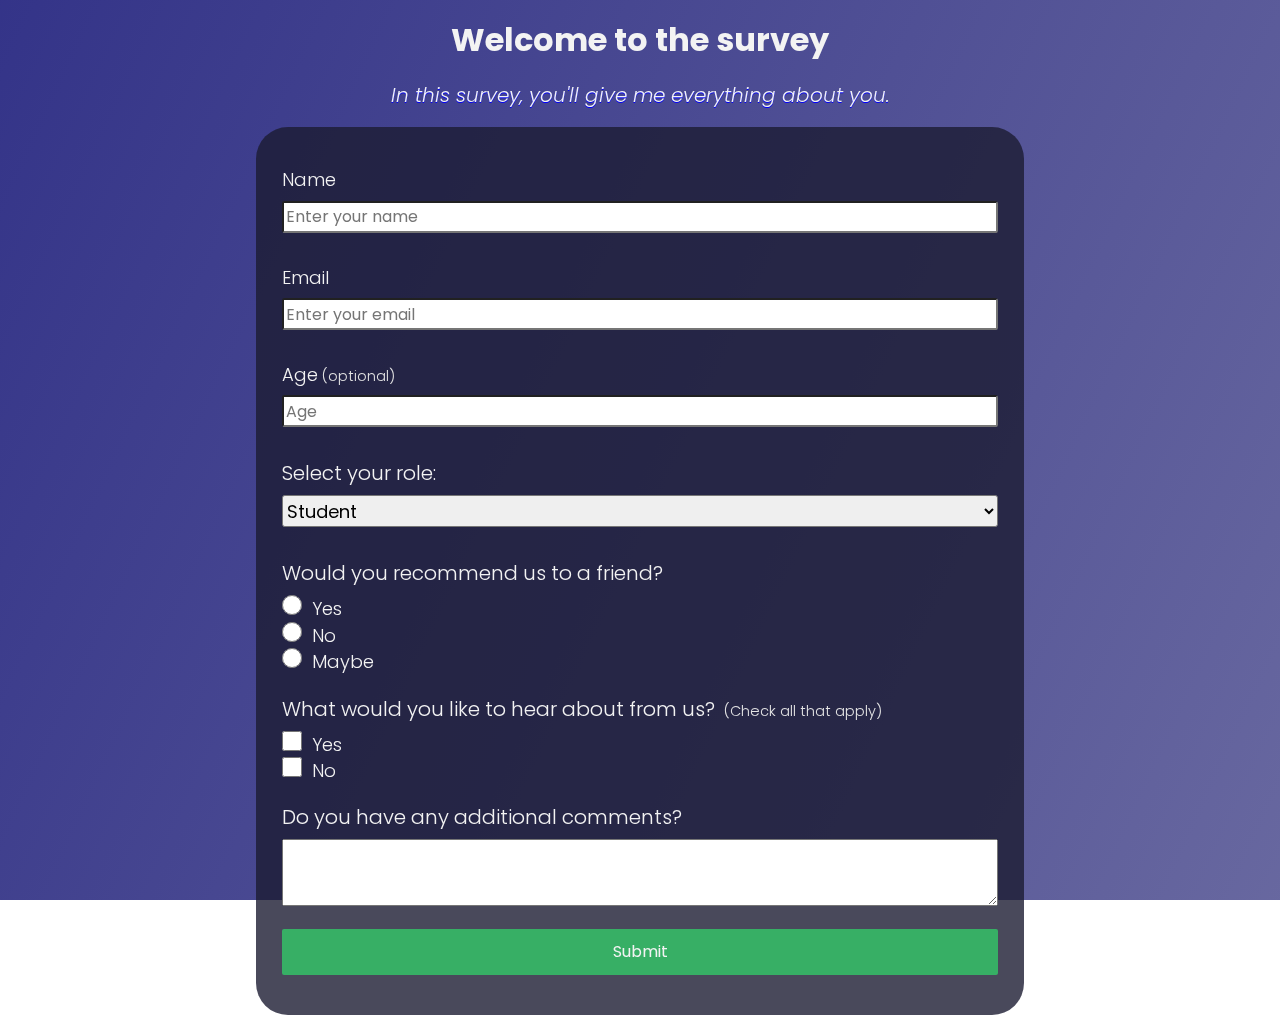
<file: index.html>
<!DOCTYPE html>
<html>

<head>
    <title>Corey's Survey Form</title>
    <link rel="stylesheet" type="text/css" href="mystyle.css">
</head>

<header>
    <h1 id="title"> Welcome to the survey</h1>
    <p id="description">In this survey, you'll give me everything about you.</p>
</header>
<div class="container">
<form id="survey-form">
    <div class="form-section">
        <label name="name-label" for="name">
            Name</label>
            <input
            type="text"
            name="name-label"
            id="name"
            class="form-entry"
            placeholder="Enter your name"
            required
          />    </div>
    <div class="form-section">
        <label for="email">Email</label>
        <input id="email" class="form-entry" type="email" name="email-label" placeholder="Enter your email" required>
        </div>
    <div class="form-section">
        <label for="number">
            Age<span class="clue">(optional)</span></label>
            <input id="number" class="form-entry" type="number" name="number-label" min="18" max="99" placeholder="Age">
    </div>
    <div class="form-section">
        <label for="dropdown">
            <p>Select your role:</p>
            <select id="dropdown" name="role" class="form-entry">
                <option value="student">Student</option>
                <option value="unemployed">Unemployed</option>
                <option value="employed">Employed</option>
            </select>
        </label>
    </div>

    <div class="form-section">
        <p>
            Would you recommend us to a friend?</p>
        <label><input type="radio" class="input-radio" name="recommend" value="yes"> Yes</label><br>
        <label><input type="radio" class="input-radio" name="recommend" value="no"> No</label><br>
        <label><input type="radio" class="input-radio" name="recommend" value="maybe"> Maybe</label><br>
    </div>
    <div class="form-section">
        <p>
        What would you like to hear about from us? <span class="clue">(Check all that apply)</span></p>
        <label><input type="checkbox" class="input-checkbox" name="followup" value="yes"> Yes</label><br>
        <label><input type="checkbox" class="input-checkbox" name="followup" value="no"> No</label><br>
    </div>
    <div class="form-section">
        <p>Do you have any additional comments?</p>
        <textarea class="input-textarea" id="comments" name="comments" placeholder="Your feedback helps us improve.">
    </textarea>
    </div class="form-section">
    <div class="form-section">
        <input id="submit" class="button" type="submit" value="Submit">
    </div class="form-section">

</form>
</div>
</html>
</file>
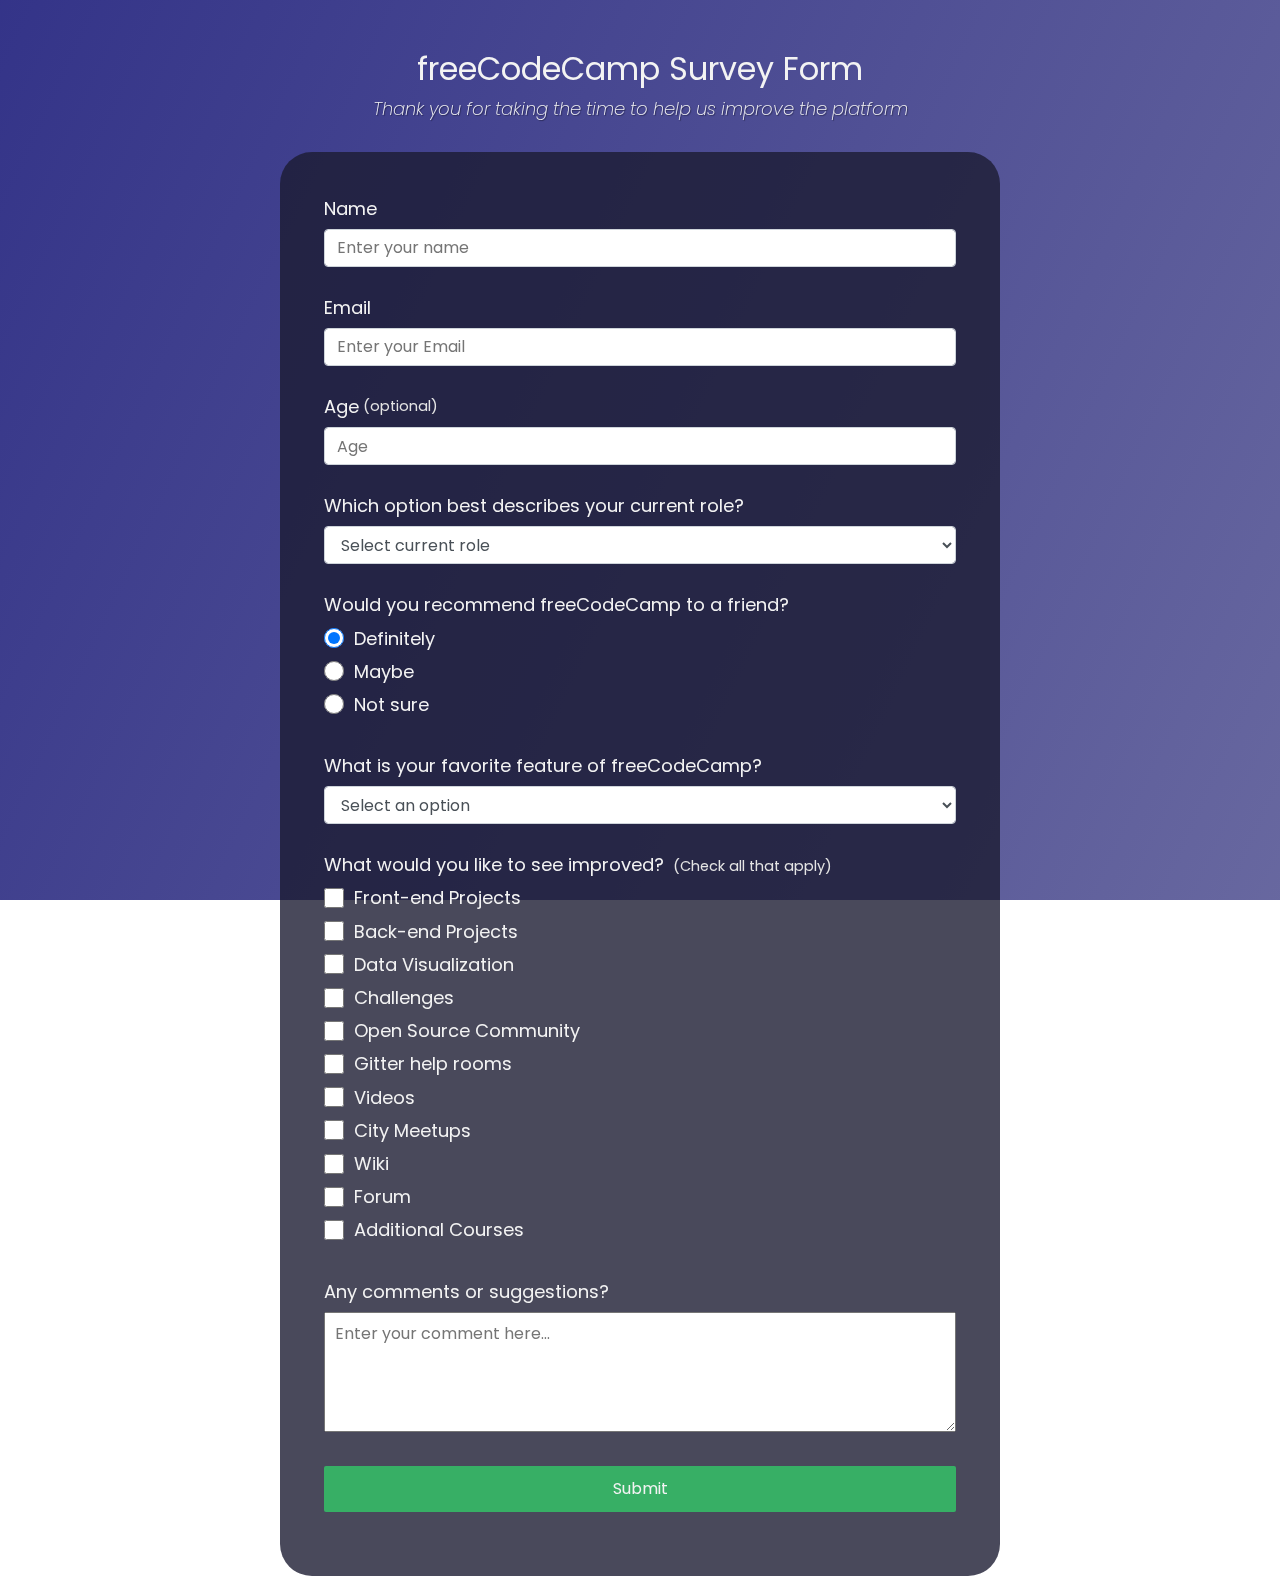
<file: test.html>
<!DOCTYPE html>
<html>
    <head>
        <title>Test  Survey Form</title>
        <link rel="stylesheet" type="text/css" href="test.css">
    </head>
<div class="container">
    <header class="header">
      <h1 id="title" class="text-center">freeCodeCamp Survey Form</h1>
      <p id="description" class="description text-center">
        Thank you for taking the time to help us improve the platform
      </p>
    </header>
    <form id="survey-form">
      <div class="form-group">
        <label id="name-label" for="name">Name</label>
        <input
          type="text"
          name="name"
          id="name"
          class="form-control"
          placeholder="Enter your name"
          required
        />
      </div>
      <div class="form-group">
        <label id="email-label" for="email">Email</label>
        <input
          type="email"
          name="email"
          id="email"
          class="form-control"
          placeholder="Enter your Email"
          required
        />
      </div>
      <div class="form-group">
        <label id="number-label" for="number"
          >Age<span class="clue">(optional)</span></label
        >
        <input
          type="number"
          name="age"
          id="number"
          min="10"
          max="99"
          class="form-control"
          placeholder="Age"
        />
      </div>
      <div class="form-group">
        <p>Which option best describes your current role?</p>
        <select id="dropdown" name="role" class="form-control" required>
          <option disabled selected value>Select current role</option>
          <option value="student">Student</option>
          <option value="job">Full Time Job</option>
          <option value="learner">Full Time Learner</option>
          <option value="preferNo">Prefer not to say</option>
          <option value="other">Other</option>
        </select>
      </div>
  
      <div class="form-group">
        <p>Would you recommend freeCodeCamp to a friend?</p>
        <label>
          <input
            name="user-recommend"
            value="definitely"
            type="radio"
            class="input-radio"
            checked
          />Definitely</label
        >
        <label>
          <input
            name="user-recommend"
            value="maybe"
            type="radio"
            class="input-radio"
          />Maybe</label
        >
  
        <label
          ><input
            name="user-recommend"
            value="not-sure"
            type="radio"
            class="input-radio"
          />Not sure</label
        >
      </div>
  
      <div class="form-group">
        <p>
          What is your favorite feature of freeCodeCamp?
        </p>
        <select id="most-like" name="mostLike" class="form-control" required>
          <option disabled selected value>Select an option</option>
          <option value="challenges">Challenges</option>
          <option value="projects">Projects</option>
          <option value="community">Community</option>
          <option value="openSource">Open Source</option>
        </select>
      </div>
  
      <div class="form-group">
        <p>
          What would you like to see improved?
          <span class="clue">(Check all that apply)</span>
        </p>
  
        <label
          ><input
            name="prefer"
            value="front-end-projects"
            type="checkbox"
            class="input-checkbox"
          />Front-end Projects</label
        >
        <label>
          <input
            name="prefer"
            value="back-end-projects"
            type="checkbox"
            class="input-checkbox"
          />Back-end Projects</label
        >
        <label
          ><input
            name="prefer"
            value="data-visualization"
            type="checkbox"
            class="input-checkbox"
          />Data Visualization</label
        >
        <label
          ><input
            name="prefer"
            value="challenges"
            type="checkbox"
            class="input-checkbox"
          />Challenges</label
        >
        <label
          ><input
            name="prefer"
            value="open-source-community"
            type="checkbox"
            class="input-checkbox"
          />Open Source Community</label
        >
        <label
          ><input
            name="prefer"
            value="gitter-help-rooms"
            type="checkbox"
            class="input-checkbox"
          />Gitter help rooms</label
        >
        <label
          ><input
            name="prefer"
            value="videos"
            type="checkbox"
            class="input-checkbox"
          />Videos</label
        >
        <label
          ><input
            name="prefer"
            value="city-meetups"
            type="checkbox"
            class="input-checkbox"
          />City Meetups</label
        >
        <label
          ><input
            name="prefer"
            value="wiki"
            type="checkbox"
            class="input-checkbox"
          />Wiki</label
        >
        <label
          ><input
            name="prefer"
            value="forum"
            type="checkbox"
            class="input-checkbox"
          />Forum</label
        >
        <label
          ><input
            name="prefer"
            value="additional-courses"
            type="checkbox"
            class="input-checkbox"
          />Additional Courses</label
        >
      </div>
  
      <div class="form-group">
        <p>Any comments or suggestions?</p>
        <textarea
          id="comments"
          class="input-textarea"
          name="comment"
          placeholder="Enter your comment here..."
        ></textarea>
      </div>
  
      <div class="form-group">
        <button type="submit" id="submit" class="submit-button">
          Submit
        </button>
      </div>
    </form>
  </div>
  </html>
</file>
<file: mystyle.css>
@import url('https://fonts.googleapis.com/css?family=Poppins:200i,400&display=swap');

:root {
    --color-white: #f3f3f3;
    --color-darkblue: #1b1b32;
    --color-darkblue-alpha: rgba(27, 27, 50, 0.8);
    --color-green: #37af65;
  }

  *,
*::before,
*::after{
    box-sizing: border-box;
}

.header {
    padding: 0 0.625rem;
  }

body {
    font-family: 'Poppins', sans-serif;
    font-size: 1rem;
    font-weight: 300;
    line-height: 1.4;
    color: var(--color-white);
    margin: 0;
  }

  body::before{
    content: '';
    position: fixed;
    top: 0;
    left: 0;
    height: 100%;
    width: 100%;
    z-index: -1;
    background: var(--color-darkblue);
    background-image: linear-gradient(
        115deg,
        rgba(58, 58, 158, 0.8),
        rgba(136, 136, 206, 0.7)
      ),
      url(https://cdn.freecodecamp.org/testable-projects-fcc/images/survey-form-background.jpeg);
    background-size: cover;
    background-repeat: no-repeat;
    background-position: center;
  }

.container {
    width: 100%;
    margin: 1.125rem auto 0 auto;
  }
  @media (min-width: 576px) {
    .container {
      max-width: 66%;
    }
  }
  
  @media (min-width: 768px) {
    .container {
      max-width: 60%;
    }
  }

.form-entry{
    display: block;
    margin-top:0.5rem; 
    margin-bottom:2rem;
    width:100%;
    height:2rem; 
    border-radius: 0.175rem;
}

.form-section {
    padding-left: 1rem;
    padding-right: 1rem; 
   
  }

h1{
    text-align: center;
    line-height: 1.2;
}
p{
    font-size: 1.25rem;
    margin-bottom: 0.5rem;
}
label {
    font-size: 1.125rem;
    margin-bottom: 0.5rem;
  }


form{
    background: var(--color-darkblue-alpha);
    padding: 2.5em 0.625rem;
    border-radius: 2rem;
}
.clue {
    margin-left: 0.25rem;
    font-size: 0.9rem;
    color: #e4e4e4;
  }

#description{
    font-style: italic;
    font-weight:200px;
    text-shadow: 0.5px 0.5px 0.5px blue; 
    text-align: center;
  }
  
  .input-textarea {
    min-height: 60px;
    width: 100%;
    padding: 0.625rem;
    resize: vertical;
  }
  .button {
    display: block;
    width: 100%;
    margin-top:1rem; 
    padding: 0.75rem;
    background: var(--color-green);
    color: inherit;
    border-radius: 2px;
    cursor: pointer;
    border: none; 
  }

  input,
button,
select,
textarea {
  margin: 0;
  font-family: inherit;
  font-size: inherit;
  line-height: inherit;
}

.input-radio,
.input-checkbox {
  display: inline-block;
  margin-right: 0.3125rem;
  min-height: 1.25rem;
  min-width: 1.25rem;
}
</file>
<file: test.css>
@import url('https://fonts.googleapis.com/css?family=Poppins:200i,400&display=swap');

:root {
  --color-white: #f3f3f3;
  --color-darkblue: #1b1b32;
  --color-darkblue-alpha: rgba(27, 27, 50, 0.8);
  --color-green: #37af65;
}

*,
*::before,
*::after {
  box-sizing: border-box;
}

body {
  font-family: 'Poppins', sans-serif;
  font-size: 1rem;
  font-weight: 400;
  line-height: 1.4;
  color: var(--color-white);
  margin: 0;
}

/* mobile friendly alternative to using background-attachment: fixed */
body::before {
  content: '';
  position: fixed;
  top: 0;
  left: 0;
  height: 100%;
  width: 100%;
  z-index: -1;
  background: var(--color-darkblue);
  background-image: linear-gradient(
      115deg,
      rgba(58, 58, 158, 0.8),
      rgba(136, 136, 206, 0.7)
    ),
    url(https://cdn.freecodecamp.org/testable-projects-fcc/images/survey-form-background.jpeg);
  background-size: cover;
  background-repeat: no-repeat;
  background-position: center;
}

h1 {
  font-weight: 400;
  line-height: 1.2;
}

p {
  font-size: 1.125rem;
}

h1,
p {
  margin-top: 0;
  margin-bottom: 0.5rem;
}

label {
  display: flex;
  align-items: center;
  font-size: 1.125rem;
  margin-bottom: 0.5rem;
}

input,
button,
select,
textarea {
  margin: 0;
  font-family: inherit;
  font-size: inherit;
  line-height: inherit;
}

button {
  border: none;
}

.container {
  width: 100%;
  margin: 3.125rem auto 0 auto;
}

@media (min-width: 576px) {
  .container {
    max-width: 540px;
  }
}

@media (min-width: 768px) {
  .container {
    max-width: 720px;
  }
}

.header {
  padding: 0 0.625rem;
  margin-bottom: 1.875rem;
}

.description {
  font-style: italic;
  font-weight: 200;
  text-shadow: 1px 1px 1px rgba(0, 0, 0, 0.4);
}

.clue {
  margin-left: 0.25rem;
  font-size: 0.9rem;
  color: #e4e4e4;
}

.text-center {
  text-align: center;
}

/* form */

form {
  background: var(--color-darkblue-alpha);
  padding: 10rem;
  border-radius: 2rem;
}

@media (min-width: 480px) {
  form {
    padding: 2.5rem;
  }
}

.form-group {
  margin: 0 auto 1.25rem auto;
  padding: 0.25rem;
}

.form-control {
  display: block;
  width: 100%;
  height: 2.375rem;
  padding: 0.375rem 0.75rem;
  color: #495057;
  background-color: #fff;
  background-clip: padding-box;
  border: 1px solid #ced4da;
  border-radius: 0.25rem;
  transition: border-color 0.15s ease-in-out, box-shadow 0.15s ease-in-out;
}

.form-control:focus {
  border-color: #80bdff;
  outline: 0;
  box-shadow: 0 0 0 0.2rem rgba(0, 123, 255, 0.25);
}

.input-radio,
.input-checkbox {
  display: inline-block;
  margin-right: 0.625rem;
  min-height: 1.25rem;
  min-width: 1.25rem;
}

.input-textarea {
  min-height: 120px;
  width: 100%;
  padding: 0.625rem;
  resize: vertical;
}

.submit-button {
  display: block;
  width: 100%;
  padding: 0.75rem;
  background: var(--color-green);
  color: inherit;
  border-radius: 2px;
  cursor: pointer;
}
</file>
